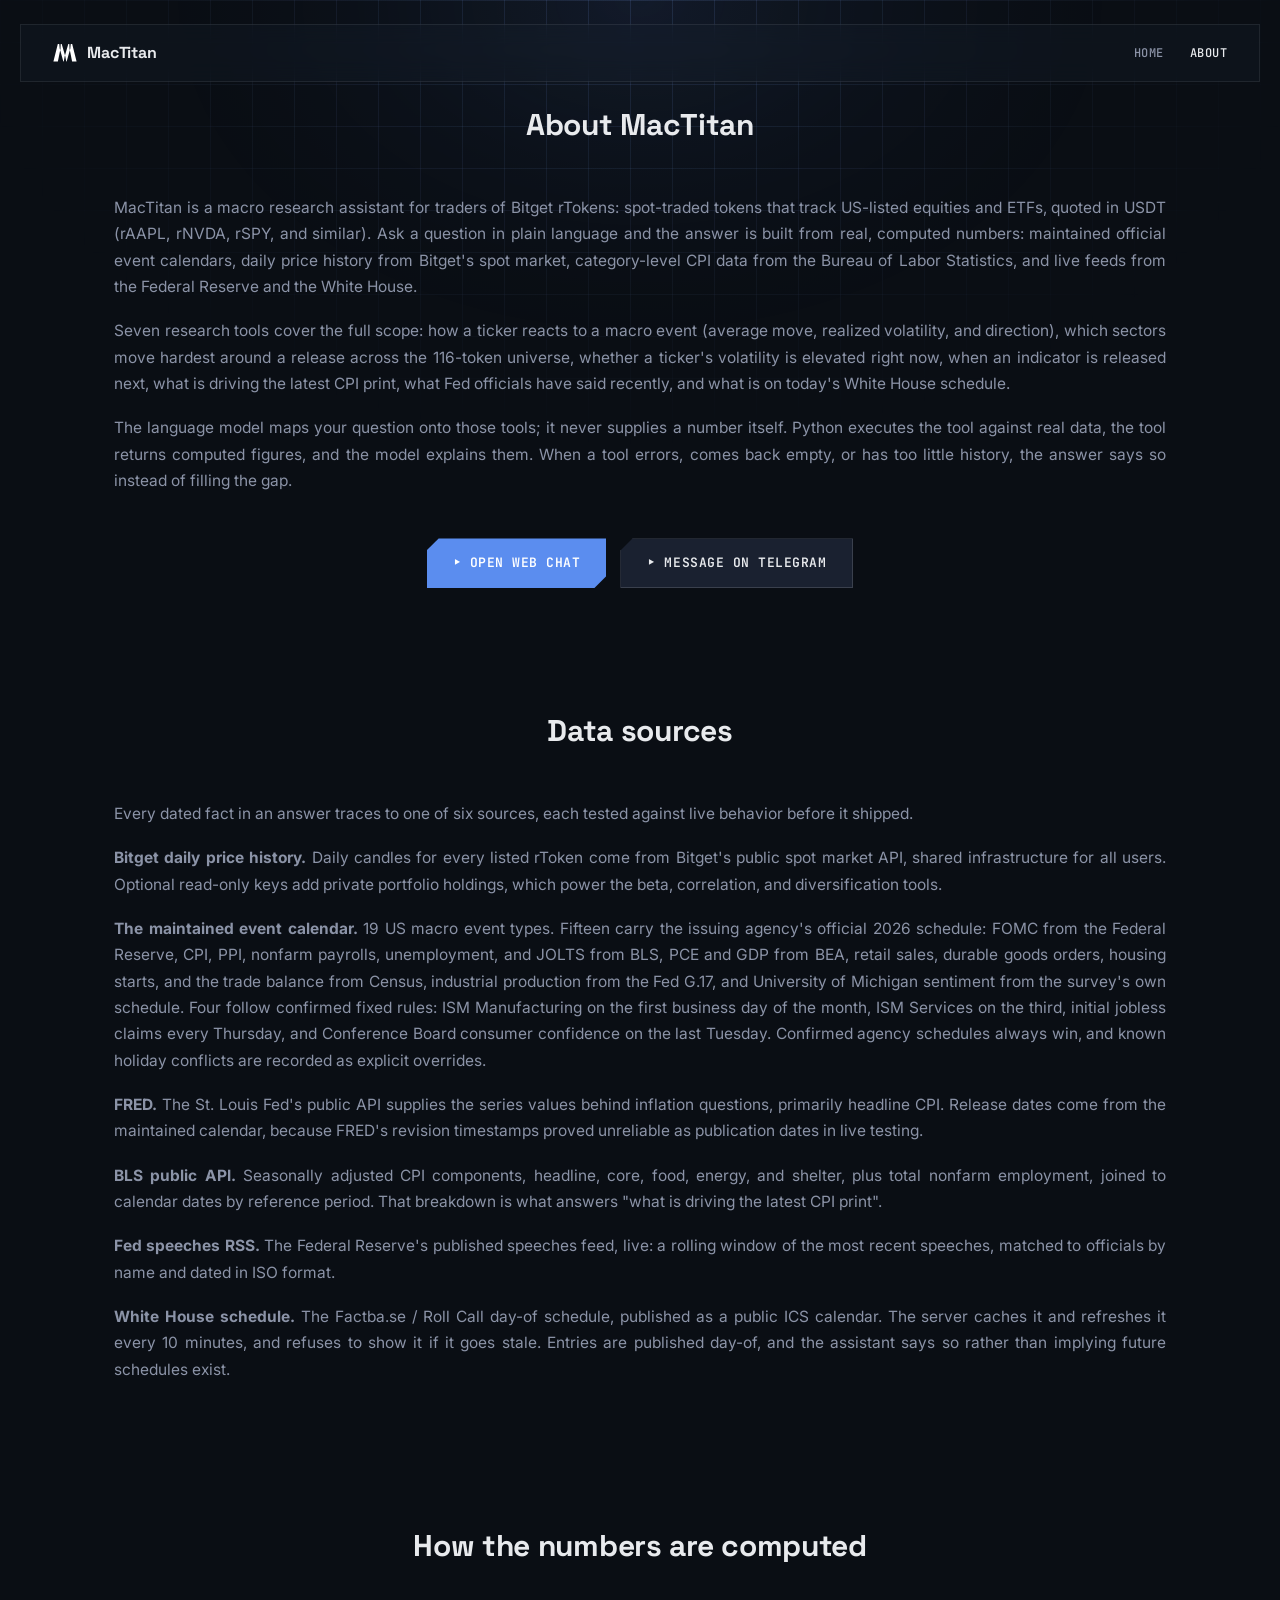
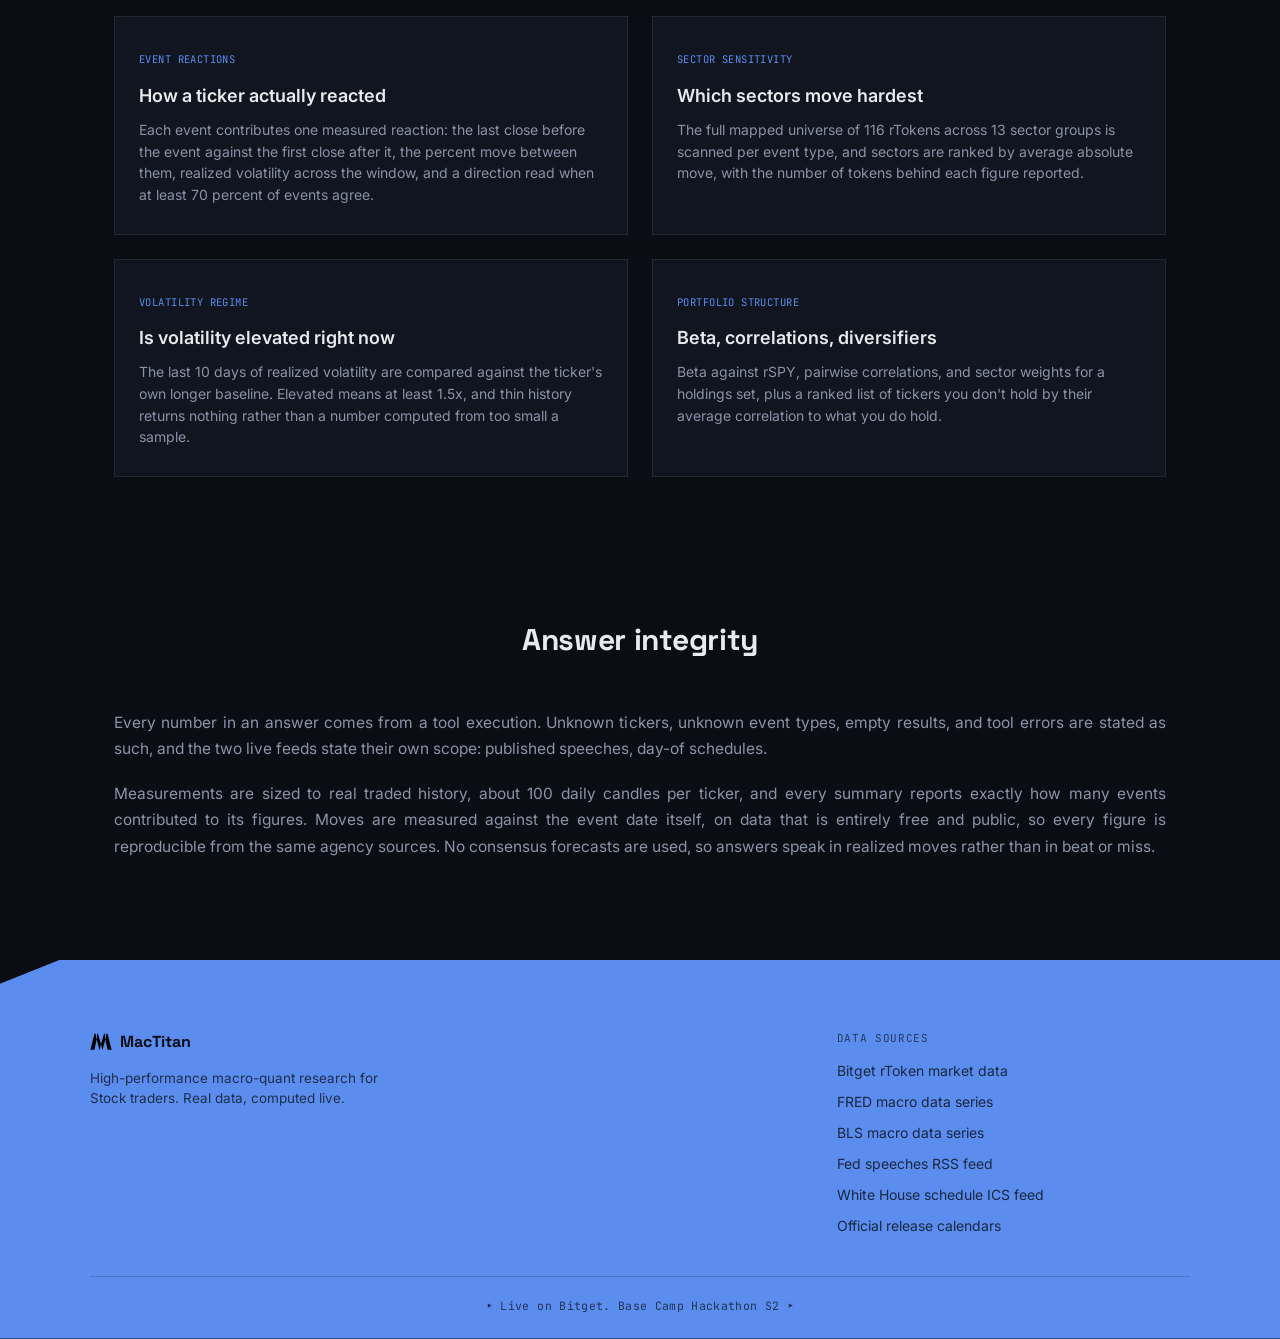
<file: web/about.html>
<!DOCTYPE html>
<html lang="en">
<head>
<meta charset="UTF-8" />
<meta name="viewport" content="width=device-width, initial-scale=1.0" />
<title>About MacTitan</title>
<link rel="icon" type="image/png" href="favicon.png">
<link rel="icon" type="image/x-icon" href="favicon.ico">
<link rel="preconnect" href="https://fonts.googleapis.com">
<link rel="preconnect" href="https://fonts.gstatic.com" crossorigin>
<link href="https://fonts.googleapis.com/css2?family=Inter:wght@400;500;600;700&family=Space+Grotesk:wght@500;700&family=JetBrains+Mono:wght@400;500&display=swap" rel="stylesheet">
<link rel="stylesheet" href="landing.css">
</head>
<body>

<nav class="nav">
  <a href="index.html" class="nav-brand">
    <img src="logo-white.svg" alt="MacTitan" class="nav-logo">
    <span class="nav-name">MacTitan</span>
  </a>
  <div class="nav-links">
    <a href="index.html" class="nav-link">Home</a>
    <a href="about.html" class="nav-link active">About</a>
  </div>
</nav>

<section class="about">
  <h2 class="section-title">About MacTitan</h2>
  <div class="about-text">
    <p>MacTitan is a macro research assistant for traders of Bitget rTokens: spot-traded tokens that track US-listed equities and ETFs, quoted in USDT (rAAPL, rNVDA, rSPY, and similar). Ask a question in plain language and the answer is built from real, computed numbers: maintained official event calendars, daily price history from Bitget's spot market, category-level CPI data from the Bureau of Labor Statistics, and live feeds from the Federal Reserve and the White House.</p>
    <p>Seven research tools cover the full scope: how a ticker reacts to a macro event (average move, realized volatility, and direction), which sectors move hardest around a release across the 116-token universe, whether a ticker's volatility is elevated right now, when an indicator is released next, what is driving the latest CPI print, what Fed officials have said recently, and what is on today's White House schedule.</p>
    <p>The language model maps your question onto those tools; it never supplies a number itself. Python executes the tool against real data, the tool returns computed figures, and the model explains them. When a tool errors, comes back empty, or has too little history, the answer says so instead of filling the gap.</p>
  </div>
  <div class="hero-ctas">
    <a href="chat.html" class="btn btn-primary">‣ Open Web Chat</a>
    <a href="https://t.me/mactitan_bot" class="btn btn-secondary" target="_blank" rel="noopener">‣ Message on Telegram</a>
  </div>
</section>

<section class="about">
  <h2 class="section-title">Data sources</h2>
  <div class="about-text">
    <p>Every dated fact in an answer traces to one of six sources, each tested against live behavior before it shipped.</p>
    <p><strong>Bitget daily price history.</strong> Daily candles for every listed rToken come from Bitget's public spot market API, shared infrastructure for all users. Optional read-only keys add private portfolio holdings, which power the beta, correlation, and diversification tools.</p>
    <p><strong>The maintained event calendar.</strong> 19 US macro event types. Fifteen carry the issuing agency's official 2026 schedule: FOMC from the Federal Reserve, CPI, PPI, nonfarm payrolls, unemployment, and JOLTS from BLS, PCE and GDP from BEA, retail sales, durable goods orders, housing starts, and the trade balance from Census, industrial production from the Fed G.17, and University of Michigan sentiment from the survey's own schedule. Four follow confirmed fixed rules: ISM Manufacturing on the first business day of the month, ISM Services on the third, initial jobless claims every Thursday, and Conference Board consumer confidence on the last Tuesday. Confirmed agency schedules always win, and known holiday conflicts are recorded as explicit overrides.</p>
    <p><strong>FRED.</strong> The St. Louis Fed's public API supplies the series values behind inflation questions, primarily headline CPI. Release dates come from the maintained calendar, because FRED's revision timestamps proved unreliable as publication dates in live testing.</p>
    <p><strong>BLS public API.</strong> Seasonally adjusted CPI components, headline, core, food, energy, and shelter, plus total nonfarm employment, joined to calendar dates by reference period. That breakdown is what answers "what is driving the latest CPI print".</p>
    <p><strong>Fed speeches RSS.</strong> The Federal Reserve's published speeches feed, live: a rolling window of the most recent speeches, matched to officials by name and dated in ISO format.</p>
    <p><strong>White House schedule.</strong> The Factba.se / Roll Call day-of schedule, published as a public ICS calendar. The server caches it and refreshes it every 10 minutes, and refuses to show it if it goes stale. Entries are published day-of, and the assistant says so rather than implying future schedules exist.</p>
  </div>
</section>

<section class="features">
  <h2 class="section-title">How the numbers are computed</h2>
  <div class="feature-grid">
    <div class="feature-card">
      <span class="feature-tag">EVENT REACTIONS</span>
      <h3>How a ticker actually reacted</h3>
      <p>Each event contributes one measured reaction: the last close before the event against the first close after it, the percent move between them, realized volatility across the window, and a direction read when at least 70 percent of events agree.</p>
    </div>
    <div class="feature-card">
      <span class="feature-tag">SECTOR SENSITIVITY</span>
      <h3>Which sectors move hardest</h3>
      <p>The full mapped universe of 116 rTokens across 13 sector groups is scanned per event type, and sectors are ranked by average absolute move, with the number of tokens behind each figure reported.</p>
    </div>
    <div class="feature-card">
      <span class="feature-tag">VOLATILITY REGIME</span>
      <h3>Is volatility elevated right now</h3>
      <p>The last 10 days of realized volatility are compared against the ticker's own longer baseline. Elevated means at least 1.5x, and thin history returns nothing rather than a number computed from too small a sample.</p>
    </div>
    <div class="feature-card">
      <span class="feature-tag">PORTFOLIO STRUCTURE</span>
      <h3>Beta, correlations, diversifiers</h3>
      <p>Beta against rSPY, pairwise correlations, and sector weights for a holdings set, plus a ranked list of tickers you don't hold by their average correlation to what you do hold.</p>
    </div>
  </div>
</section>

<section class="about">
  <h2 class="section-title">Answer integrity</h2>
  <div class="about-text">
    <p>Every number in an answer comes from a tool execution. Unknown tickers, unknown event types, empty results, and tool errors are stated as such, and the two live feeds state their own scope: published speeches, day-of schedules.</p>
    <p>Measurements are sized to real traded history, about 100 daily candles per ticker, and every summary reports exactly how many events contributed to its figures. Moves are measured against the event date itself, on data that is entirely free and public, so every figure is reproducible from the same agency sources. No consensus forecasts are used, so answers speak in realized moves rather than in beat or miss.</p>
  </div>
</section>

<footer class="footer">
  <div class="footer-inner">
    <div class="footer-col footer-brand-col">
      <div class="footer-brand">
        <img src="logo-white.svg" alt="MacTitan" class="footer-logo">
        <span>MacTitan</span>
      </div>
      <p class="footer-note">High-performance macro-quant research for Stock traders. Real data, computed live.</p>
    </div>
    <div class="footer-col">
      <span class="footer-col-title">Data sources</span>
      <a href="https://www.bitget.com/asia/academy/bitget-rtoken-faq" class="footer-link" target="_blank" rel="noopener">Bitget rToken market data</a>
      <a href="https://fred.stlouisfed.org/docs/api/fred/" class="footer-link" target="_blank" rel="noopener">FRED macro data series</a>
      <a href="https://www.bls.gov/developers/home.htm" class="footer-link" target="_blank" rel="noopener">BLS macro data series</a>
      <a href="https://www.federalreserve.gov/feeds/speeches.xml" class="footer-link" target="_blank" rel="noopener">Fed speeches RSS feed</a>
      <a href="https://calendar.google.com/calendar/ical/cantymedia.com_62fqfmv1eejqs9hntbr6hof5kc%40group.calendar.google.com/public/basic.ics" class="footer-link" target="_blank" rel="noopener">White House schedule ICS feed</a>
      <a href="https://www.bls.gov/schedule/news_release/current_year.asp" class="footer-link" target="_blank" rel="noopener">Official release calendars</a>
    </div>
  </div>
  <div class="footer-status">‣ Live on Bitget. Base Camp Hackathon S2 ‣</div>
</footer>

</body>
</html>
</file>
<file: web/landing.css>
:root {
  --bg-base: #0A0E14;
  --bg-panel: #10151F;
  --bg-card: #1A2130;
  --bg-card-hover: #202942;
  --text-primary: #E8EAED;
  --text-muted: #8B93A7;
  --text-faint: #5A6274;
  --accent: #5B8DEF;
  --accent-bright: #7BA3F5;
  --positive: #4ADE80;
  --negative: #F87171;
  --border-subtle: rgba(255, 255, 255, 0.08);
  --border-medium: rgba(255, 255, 255, 0.14);

  --font-sans: 'Inter', -apple-system, sans-serif;
  --font-display: 'Space Grotesk', var(--font-sans);
  --font-mono: 'JetBrains Mono', 'SF Mono', monospace;

  --radius-md: 14px;
  --radius-lg: 20px;
}

* { box-sizing: border-box; margin: 0; padding: 0; }

html { scroll-behavior: smooth; }

body {
  background: var(--bg-base);
  color: var(--text-primary);
  font-family: var(--font-sans);
  line-height: 1.5;
  position: relative;
}

body::before {
  content: "";
  position: fixed;
  inset: 0;
  z-index: -1;
  pointer-events: none;
  background:
    linear-gradient(rgba(123, 163, 245, 0.14) 1px, transparent 1px),
    linear-gradient(90deg, rgba(123, 163, 245, 0.14) 1px, transparent 1px),
    radial-gradient(ellipse 700px 500px at 50% 0%, rgba(91, 141, 239, 0.1), transparent 70%);
  background-size: 42px 42px, 42px 42px, auto;
  /* Fades the grid out from the top of the page toward the bottom,
     rather than tiling as one flat continuous mesh over everything. */
  -webkit-mask-image: radial-gradient(ellipse 900px 600px at 50% 0%, black 0%, transparent 75%);
  mask-image: radial-gradient(ellipse 900px 600px at 50% 0%, black 0%, transparent 75%);
}

@media (prefers-reduced-motion: reduce) {
  *, *::before, *::after {
    animation-duration: 0.01ms !important;
    transition-duration: 0.01ms !important;
  }
}

a { text-decoration: none; color: inherit; }

/* ------------------------------------------------------------------ */
/* Nav                                                                  */
/* ------------------------------------------------------------------ */

.nav {
  display: flex;
  align-items: center;
  justify-content: space-between;
  padding: 16px 32px;
  max-width: 1240px;
  margin: 24px auto 0;
  background: rgba(26, 33, 48, 0.3); /* bare — page/grid shows through, border stays */
  border: 1px solid var(--border-subtle);
  border-radius: 0;
  backdrop-filter: blur(12px);
}

.nav-brand {
  display: flex;
  align-items: center;
  gap: 10px;
}

.nav-logo {
  width: 24px;
  height: 24px;
}

.nav-name {
  font-family: var(--font-display);
  font-weight: 700;
  font-size: 16px;
  letter-spacing: -0.01em;
}

.nav-links {
  display: flex;
  align-items: center;
  gap: 26px;
}

.nav-link {
  font-family: var(--font-mono);
  font-size: 12px;
  text-transform: uppercase;
  letter-spacing: 0.04em;
  color: var(--text-muted);
  font-weight: 500;
  transition: color 0.15s ease;
}

.nav-link:hover {
  color: var(--text-primary);
}

.nav-link.active {
  color: var(--text-primary); /* current page */
}

/* ------------------------------------------------------------------ */
/* Hero                                                                 */
/* ------------------------------------------------------------------ */

.hero {
  position: relative;
  max-width: 1000px;
  margin: 0 auto;
  min-height: 780px;
  padding: 70px 24px 60px;
  text-align: center;
  display: flex;
  flex-direction: column;
  align-items: center;
  overflow: hidden; /* keeps the oversized background head from pushing page width out */
}

.hero-canvas-wrap {
  position: absolute;
  top: 40px;
  left: 50%;
  transform: translateX(-50%);
  width: 900px;
  height: 900px;
  z-index: 0; /* behind the text content */
  pointer-events: none; /* clicks pass through to whatever's visually on top */
  /* Fade only at the very bottom of the section, well past where the
     head's face/chin sit, so nothing gets cropped mid-feature. */
  -webkit-mask-image: linear-gradient(to bottom, black 0%, black 82%, transparent 100%);
  mask-image: linear-gradient(to bottom, black 0%, black 82%, transparent 100%);
}

.hero-canvas-wrap canvas {
  width: 100%;
  height: 100%;
  display: block;
}

.hero-content {
  position: relative;
  z-index: 1; /* above the head */
  margin-top: 20px;
}

.hero-eyebrow {
  font-family: var(--font-mono);
  font-size: 12px;
  color: var(--text-faint);
  letter-spacing: 0.06em;
  margin-bottom: 18px;
}

.hero-title {
  font-family: var(--font-display);
  font-weight: 700;
  font-size: 58px;
  line-height: 1.08;
  letter-spacing: -0.02em;
  margin-bottom: 22px;
  /* Subtle backing so the text stays legible sitting in front of the
     bright wireframe head behind it, without a hard box. */
  text-shadow: 0 2px 24px rgba(10, 14, 20, 0.9);
}

.hero-sub {
  font-size: 17px;
  color: var(--text-primary); /* white so it reads clearly over the head */
  max-width: 560px;
  margin: 0 auto;
  text-shadow: 0 2px 16px rgba(10, 14, 20, 0.9);
}

.hero-sub strong {
  font-weight: 700;
}

/* Side CTAs: pinned left/right of the head at eye level (~45% down). */
.hero-ctas-side {
  position: absolute;
  top: 45%;
  left: 24px;
  right: 24px;
  transform: translateY(-50%);
  z-index: 1;
  display: flex;
  justify-content: space-between;
  align-items: center;
  gap: 14px;
  pointer-events: none; /* container is see-through; buttons re-enable */
}

.hero-ctas-side .btn {
  pointer-events: auto;
}

/* Mobile / slim screens: reflow the hero into a vertical stack —
   text first, head tucked up behind the last text line, buttons last. */
@media (max-width: 900px) {
  .hero {
    min-height: 0;
    padding: 12px 16px 48px;
  }

  .hero-content {
    order: 1;
  }

  .hero-canvas-wrap {
    position: relative; /* in-flow, between the text and the buttons */
    order: 2;
    top: auto;
    left: auto;
    transform: none;
    width: min(82vw, 400px);
    height: min(82vw, 400px);
    margin-top: -100px; /* pull the head up so the text just overlaps its crown */
    /* The model's neck-cut ends ~92% down the canvas; dissolve the neck
       into darkness BEFORE that point so the cut edge never appears. */
    -webkit-mask-image: linear-gradient(to bottom, black 0%, black 66%, transparent 89%);
    mask-image: linear-gradient(to bottom, black 0%, black 66%, transparent 89%);
  }

  .hero-ctas-side {
    order: 3;
    position: static;
    transform: none;
    flex-direction: column;
    width: 100%;
    max-width: 320px;
    gap: 12px;
    margin-top: 28px;
    padding-top: 0;
  }

  /* Stacked buttons share one size so the column looks tidy */
  .hero-ctas-side .btn,
  .hero-ctas .btn {
    width: 100%;
    max-width: 320px;
    justify-content: center;
  }
}

.hero-ctas {
  position: relative;
  z-index: 1;
  display: flex;
  gap: 14px;
  flex-wrap: wrap;
  justify-content: center;
}

.about {
  max-width: 1100px; /* spread the text across the page like the cards below */
  margin: 0 auto;
  padding: 20px 24px 100px;
  text-align: center;
}

.about-text {
  display: flex;
  flex-direction: column;
  gap: 18px;
  text-align: justify;
}

.about-text p {
  font-size: 15.5px;
  line-height: 1.7;
  color: var(--text-muted);
}

.about .hero-ctas {
  margin-top: 44px; /* breathing room under the about copy */
}

.btn {
  padding: 14px 26px;
  font-family: var(--font-mono);
  font-size: 13px;
  font-weight: 600;
  text-transform: uppercase;
  letter-spacing: 0.04em;
  transition: transform 0.12s ease, background 0.15s ease, border-color 0.15s ease;
  display: inline-flex;
  align-items: center;
  gap: 8px;
  clip-path: polygon(12px 0, 100% 0, 100% calc(100% - 12px), calc(100% - 12px) 100%, 0 100%, 0 12px);
}

.btn:hover { transform: translateY(-1px); }
.btn:active { transform: translateY(0); }

.btn-primary {
  background: var(--accent);
  color: white;
}
.btn-primary:hover { background: var(--accent-bright); }

.btn-secondary {
  background: var(--bg-card);
  color: var(--text-primary);
  border: 1px solid var(--border-medium);
  /* Only the start (top-left) chamfer — the end notch is removed. */
  clip-path: polygon(12px 0, 100% 0, 100% 100%, 0 100%, 0 12px);
}
.btn-secondary:hover { border-color: var(--accent); }

.btn-primary-inverse {
  background: var(--bg-base);
  color: var(--text-primary);
}
.btn-primary-inverse:hover { background: var(--bg-panel); }

/* ------------------------------------------------------------------ */
/* Features                                                             */
/* ------------------------------------------------------------------ */

.features {
  max-width: 1100px;
  margin: 0 auto;
  padding: 40px 24px 120px;
}

.section-title {
  font-family: var(--font-display);
  font-weight: 700;
  font-size: 30px;
  text-align: center;
  margin-bottom: 48px;
  letter-spacing: -0.01em;
}

.feature-grid {
  display: grid;
  grid-template-columns: repeat(2, 1fr); /* 2x2 so the visuals breathe */
  gap: 24px;
}

.feature-card {
  background: rgba(26, 33, 48, 0.45); /* translucent body — grid shows through; visual box and border stay solid */
  border: 1px solid var(--border-subtle);
  border-radius: 0; /* sharp rectangle */
  padding: 28px 24px;
  transition: background 0.2s ease, border-color 0.2s ease;
}

.feature-card:hover {
  background: rgba(32, 41, 66, 0.5);
  border-color: var(--border-medium);
}

.feature-tag {
  display: inline-block;
  font-family: var(--font-mono);
  font-size: 10.5px;
  color: var(--accent);
  letter-spacing: 0.04em;
  margin-bottom: 14px;
}

.card-visual {
  background: var(--bg-panel);
  border: 1px solid var(--border-subtle);
  border-radius: 0;
  padding: 14px 10px 6px;
  margin-bottom: 18px;
}

.card-chart {
  width: 100%;
  height: auto; /* keep the SVG's aspect ratio so the visual fills the card width instead of letterboxing tiny */
  display: block;
}

.feature-card h3 {
  font-size: 18px;
  font-weight: 600;
  margin-bottom: 10px;
}

.feature-card p {
  font-size: 14px;
  color: var(--text-muted);
  line-height: 1.55;
}

/* ------------------------------------------------------------------ */
/* Bottom CTA block                                                     */
/* ------------------------------------------------------------------ */

.cta-block {
  background: var(--accent);
  color: var(--bg-base);
  text-align: center;
  padding: 90px 24px;
}

.cta-block h2 {
  font-family: var(--font-display);
  font-weight: 700;
  font-size: 34px;
  letter-spacing: -0.01em;
  margin-bottom: 30px;
  max-width: 600px;
  margin-left: auto;
  margin-right: auto;
}

/* ------------------------------------------------------------------ */
/* Footer                                                               */
/* ------------------------------------------------------------------ */

.footer {
  position: relative;
  background: var(--accent);
  color: var(--bg-base);
  clip-path: polygon(0 24px, 60px 0, 100% 0, 100% 100%, 0 100%);
  padding: 70px 48px 24px;
}

.footer-inner {
  max-width: 1100px;
  margin: 0 auto;
  display: grid;
  grid-template-columns: 2fr 1fr;
  gap: 40px;
  padding-bottom: 40px;
  border-bottom: 1px solid rgba(10, 14, 20, 0.18);
}

.footer-col {
  display: flex;
  flex-direction: column;
  gap: 10px;
}

.footer-col-title {
  font-family: var(--font-mono);
  font-size: 11px;
  text-transform: uppercase;
  letter-spacing: 0.06em;
  opacity: 0.65;
  margin-bottom: 4px;
}

.footer-link {
  font-size: 14px;
  font-weight: 400; /* normal weight, same subtle look as the rest of the footer */
  opacity: 0.8;
}

.footer-link:hover {
  text-decoration: underline;
}

.footer-brand {
  display: flex;
  align-items: center;
  gap: 8px;
  margin-bottom: 4px;
}

.footer-logo {
  width: 22px;
  height: 22px;
  filter: invert(1); /* nav logo (white) -> black for the blue footer */
}

.footer-brand span {
  font-family: var(--font-display);
  font-weight: 700;
  font-size: 16px;
}

.footer-note {
  font-size: 13.5px;
  max-width: 320px;
  opacity: 0.75;
  line-height: 1.5;
}

.footer-status {
  max-width: 1100px;
  margin: 20px auto 0;
  font-family: var(--font-mono);
  font-size: 11.5px;
  letter-spacing: 0.03em;
  opacity: 0.7;
  text-align: center;
}

/* ------------------------------------------------------------------ */
/* Responsive                                                          */
/* ------------------------------------------------------------------ */

@media (max-width: 640px) {
  .hero-title { font-size: 38px; }
  .nav { padding: 14px 18px; margin: 16px auto 0; }
  .nav-links { gap: 14px; }
  .cta-block h2 { font-size: 26px; }
  .feature-grid { grid-template-columns: 1fr; }
  .about-text { text-align: left; } /* justify looks ragged at narrow widths */
  .footer-inner { grid-template-columns: 1fr; gap: 28px; }
  .footer { clip-path: none; padding: 50px 24px 24px; }
}
</file>
